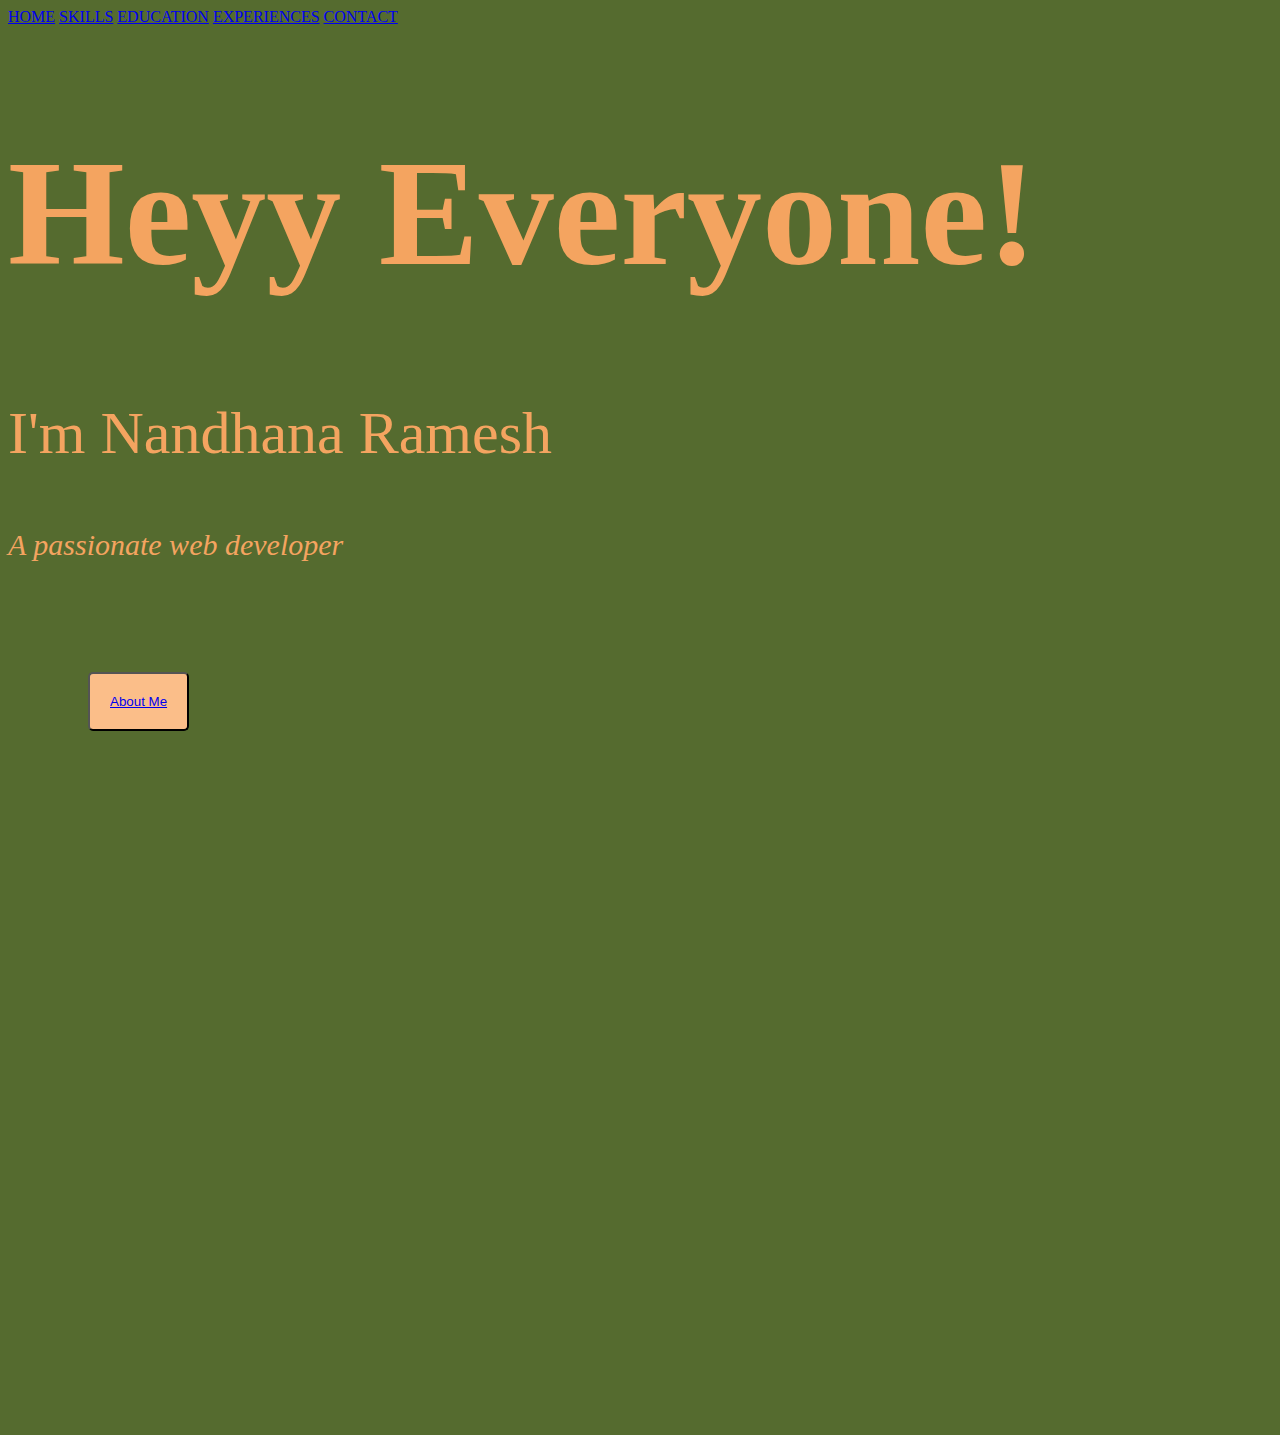
<file: index.html>
<!DOCTYPE html>
<html lang="en">
<head>
    <meta charset="UTF-8">
    <meta name="viewport" content="width=device-width, initial-scale=1.0">
    <title>Document</title>
    <link rel="stylesheet" href="style.css"
</head>
<body>
     <header>
        <nav>
            <a href="#" class="active">HOME</a>
            <a href="#">SKILLS</a>
            <a href="#">EDUCATION</a>
            <a href="#">EXPERIENCES</a>
            <a href="#">CONTACT</a>
        </nav>
     </header>
    <h1 class="box">Heyy Everyone!</h1>
    <p class="ready">    I'm Nandhana Ramesh </p>
    <P class="small">    A passionate web developer</P>
    <button ><a href="./menu.html">About Me</a></button>
    
    <div id="content">
        <img src="./IMG_2752-removebg-preview.png" class="ribbon"/>
        
     </div>
   
    
</body>
</html>
</file>
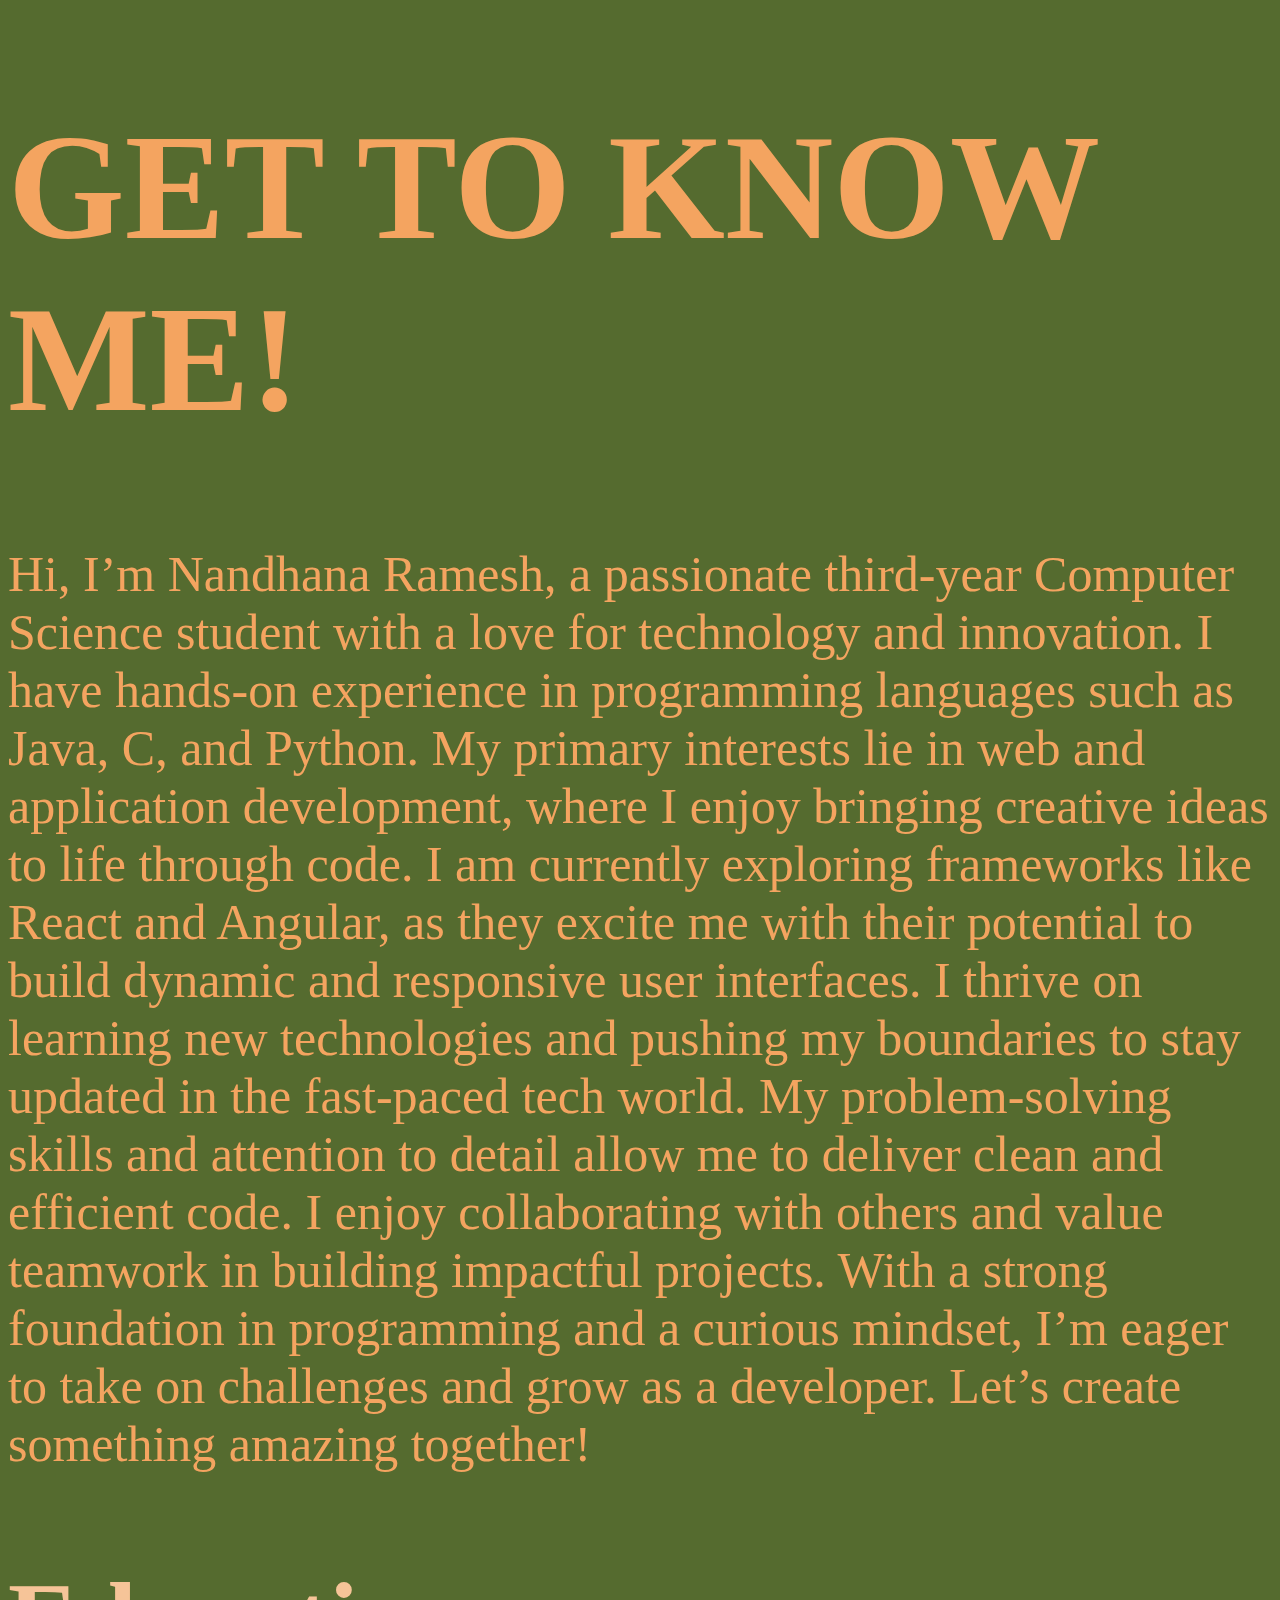
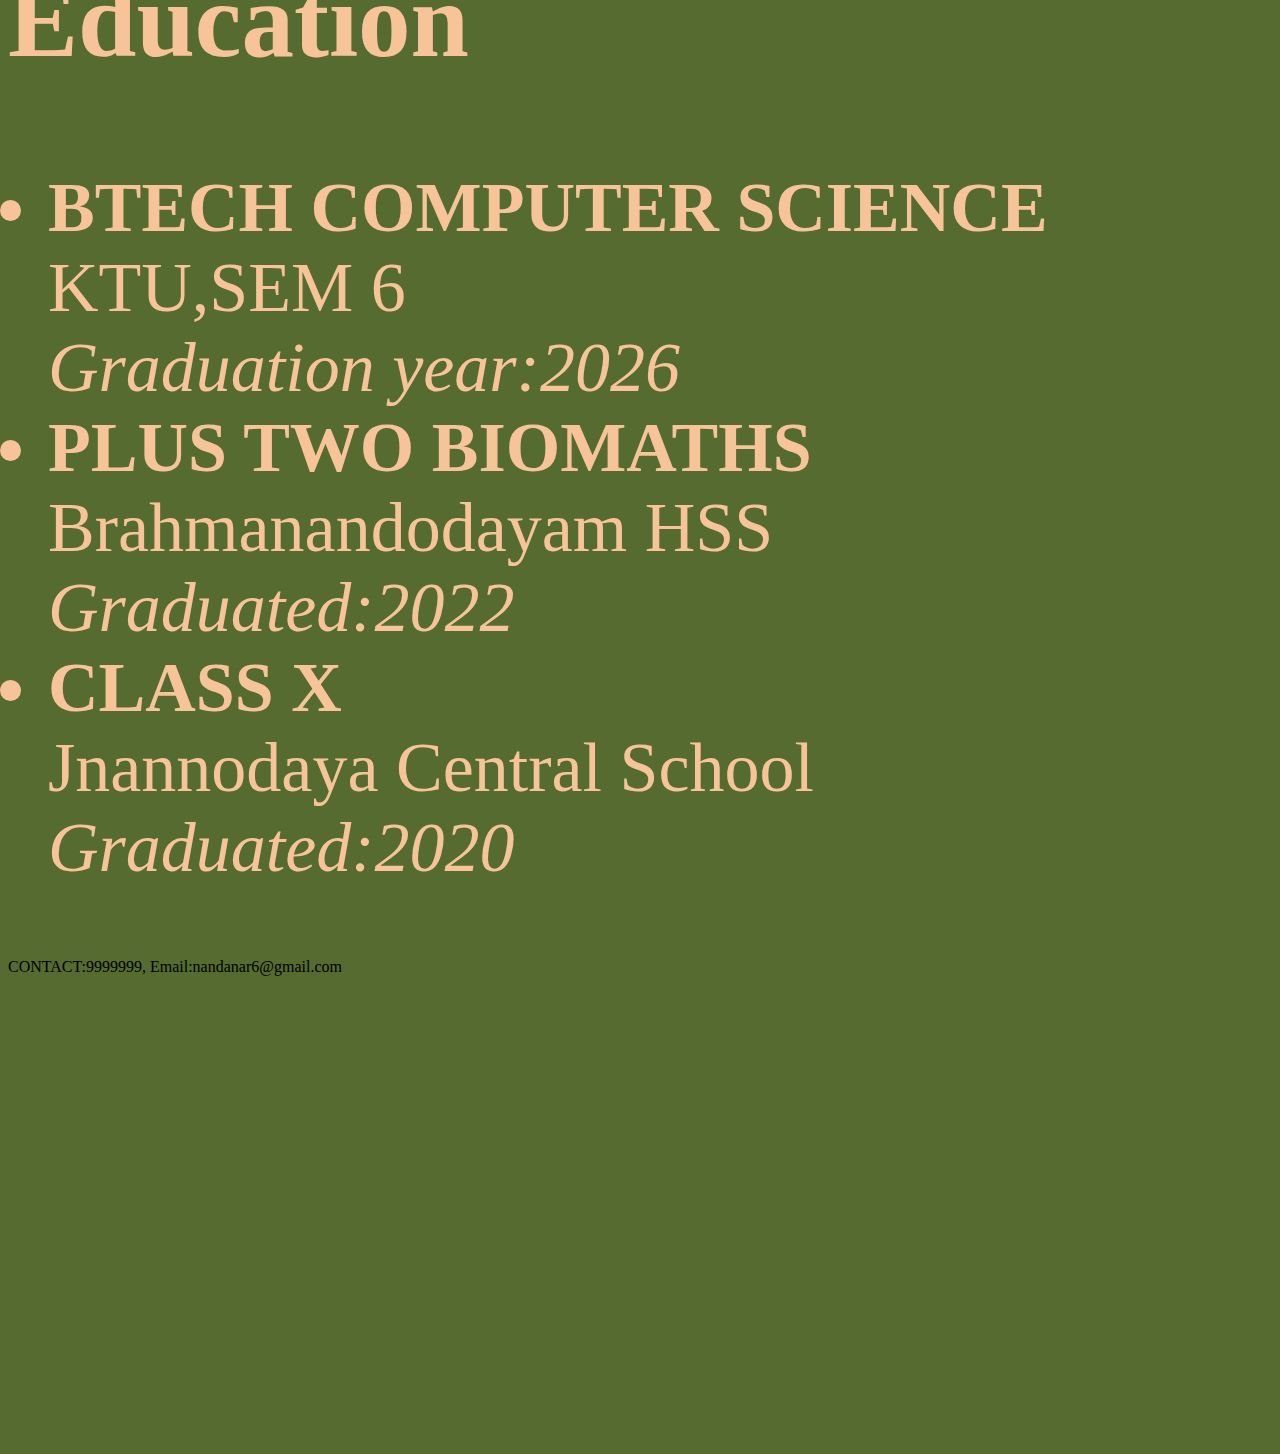
<file: menu.html>
<!DOCTYPE html>
<html lang="en">
<head>
    <meta charset="UTF-8">
    <meta name="viewport" content="width=device-width, initial-scale=1.0">
    <title>Document</title>
    <link rel="stylesheet" href="style1.css"
</head>
<body>
    <h1 class="box1">GET TO KNOW ME!</h1>
    <p class="ready1"> Hi, I’m Nandhana Ramesh, a passionate third-year Computer Science student with a love for technology and innovation. I have hands-on experience in programming languages such as Java, C, and Python. My primary interests lie in web and application development, where I enjoy bringing creative ideas to life through code. I am currently exploring frameworks like React and Angular, as they excite me with their potential to build dynamic and responsive user interfaces.
 I thrive on learning new technologies and pushing my boundaries to stay updated in the fast-paced tech world. My problem-solving skills and attention to detail allow me to deliver clean and efficient code. I enjoy collaborating with others and value teamwork in building impactful projects. With a strong foundation in programming and a curious mindset, I’m eager to take on challenges and grow as a developer. Let’s create something amazing together! </p>
 <div>
    <section class="education">
        <h2>Education</h2>
        <ul>
            <li>
                <strong>BTECH COMPUTER SCIENCE</strong>
                <br>KTU,SEM 6<br>
                <em>Graduation year:2026</em>
            </li>
            <li>
                <strong>PLUS TWO BIOMATHS</strong>
                <br>Brahmanandodayam HSS<br>
                <em>Graduated:2022</em>
             </li>
             <li>
                <strong>CLASS X</strong>
                <br>Jnannodaya Central School<br>
                <em>Graduated:2020</em>
             </li>

        </ul>
    </section>
    <p>CONTACT:9999999, Email:nandanar6@gmail.com</p>
   </div>
   <div>
    <iframe src="https://www.google.com/maps/embed?pb=!1m17!1m12!1m3!1d3926.664076636627!2d76.4503690747966!3d10.207910989908369!2m3!1f0!2f0!3f0!3m2!1i1024!2i768!4f13.1!3m2!1m1!2zMTDCsDEyJzI4LjUiTiA3NsKwMjcnMTAuNiJF!5e0!3m2!1sen!2sin!4v1734411077198!5m2!1sen!2sin" width="600" height="450" style="border:0;" allowfullscreen="" loading="lazy" referrerpolicy="no-referrer-when-downgrade"></iframe>
   </div>
    
</body>
</html>
</file>
<file: style.css>
body
{
    background-color: darkolivegreen;
}

.name{
    color: rgb(239, 154, 42);
}
button
{
    background-color: rgb(251, 190, 137);
    padding: 20px;
    margin:80px;
    border-radius: 5px;
    transition: 5s;
}
button:hover
{
    background-color:white;
}
.box
{
    color: sandybrown;
    font-size: 150px;
    
}
.ready
{
    color: sandybrown;
    font-size:60px;
    text-align: 40px;
    
}
.small
{
    color:sandybrown;
    font-size: 30px;
    font-style: italic;
    text-align: 20px;
    
}
.ribbon 
{
    position: relative;
    top: -700px;
    right: -1800px;
    left: 1400px;
    
 }
</file>
<file: style1.css>
body
{
    background-color: darkolivegreen;
}
.box1
{
    color: sandybrown;
    font-size: 150px
}
.ready1
{
    color: sandybrown;
    font-size:50px;
    
    
}
.education
{
   color:rgb(246, 196, 152);
   font-size: 70px;
}
</file>
